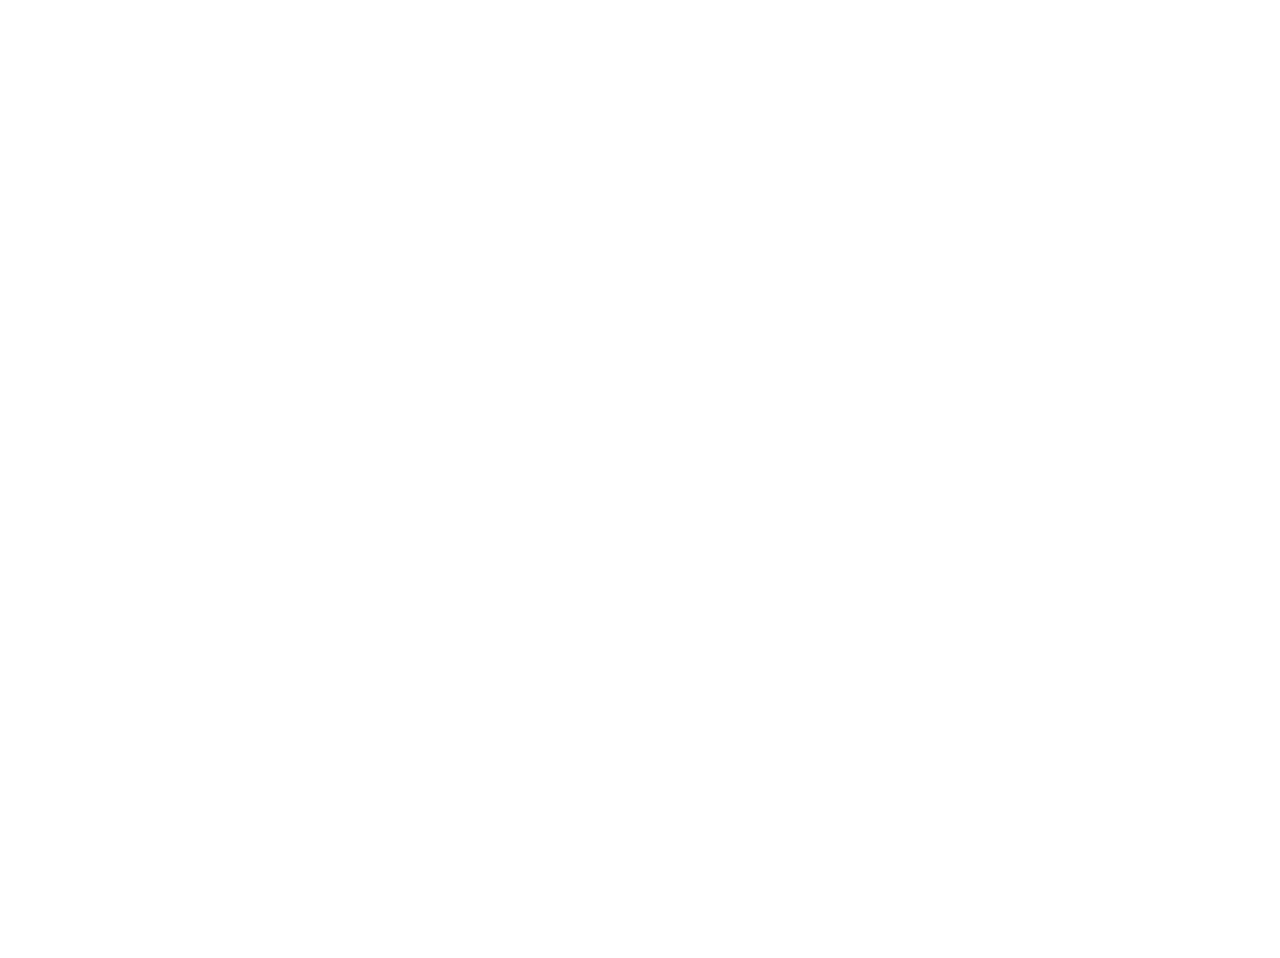
<file: _zzz-prototype/index.html>
<!DOCTYPE html>
<html >
<head>
    <meta charset="UTF-8"> 
    <title>Screeniscope</title>
    <link rel="stylesheet" href="css/style.css">
    <meta name="ROBOTS" content="Screeniscope">
    <meta name="description" content="Screeniscope for Print to Screen, a workshop at the Yale School of Art facilated by Ryan Waller, Spring 2021.">
    <meta name="viewport" content="width=device-width, initial-scale=1">
</head>

<script type="text/javascript" src="js/scroll-detector.js"></script>
  
<body>



<div class="container">

	<div class="example1">
	<p>The landscape has its formation and as after a play has to have formation and be in relation one thing to the other thing and as the story is not the things as any one is always telling something then the landscape not moving but always being relation, the trees to the hills the hills to the fields the trees to each other any piece of it to any sky and then any detail to any other detail, the story is only of importance if you like to tell or like to hear a story but the relation is there anyways. </p>
	</div>

	<div class="example2">
	<p>then the landscape not moving but always being relation, the trees to the hills the hills to the fields the trees to each other any piece of it to any sky and then any detail to any other detail, the story is only of importance if you like to tell or like to hear a story but the relation is there anyways. </p>
	</div>

</div>
    
</body>
</html>
</file>
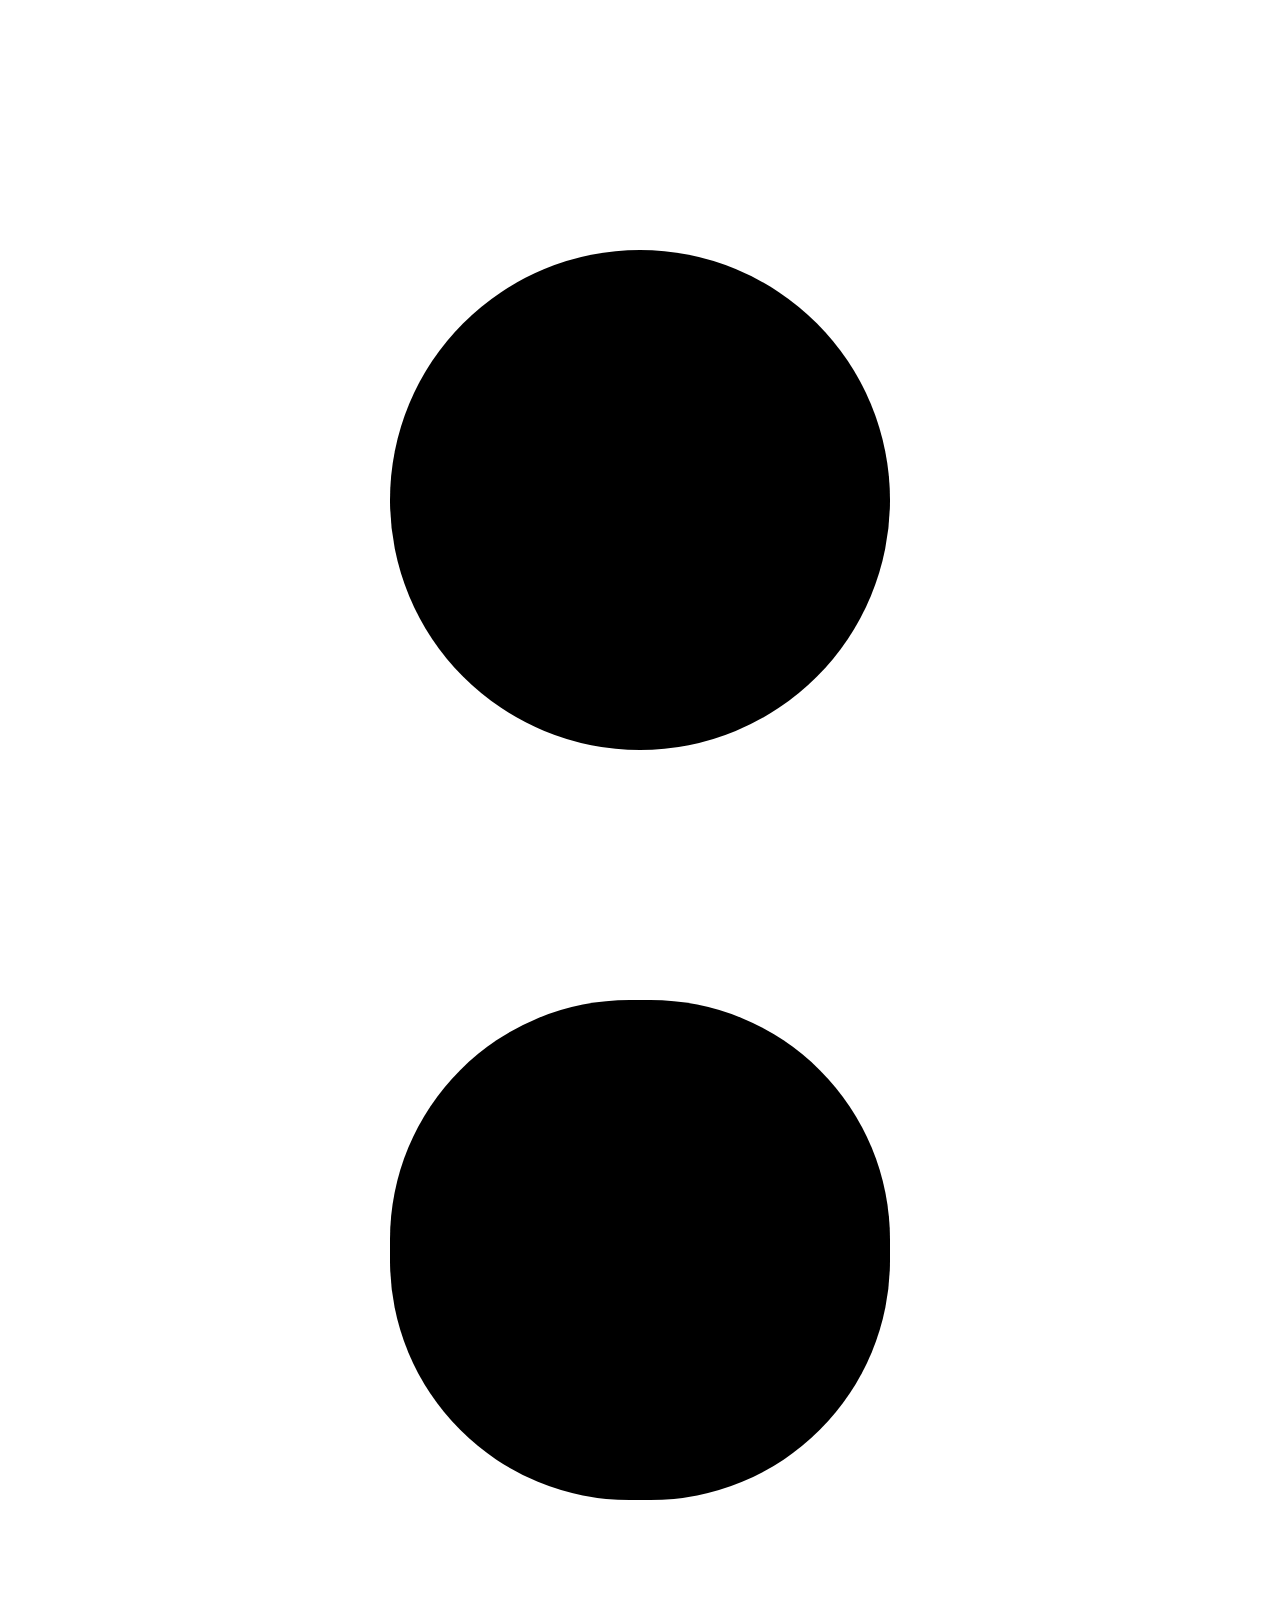
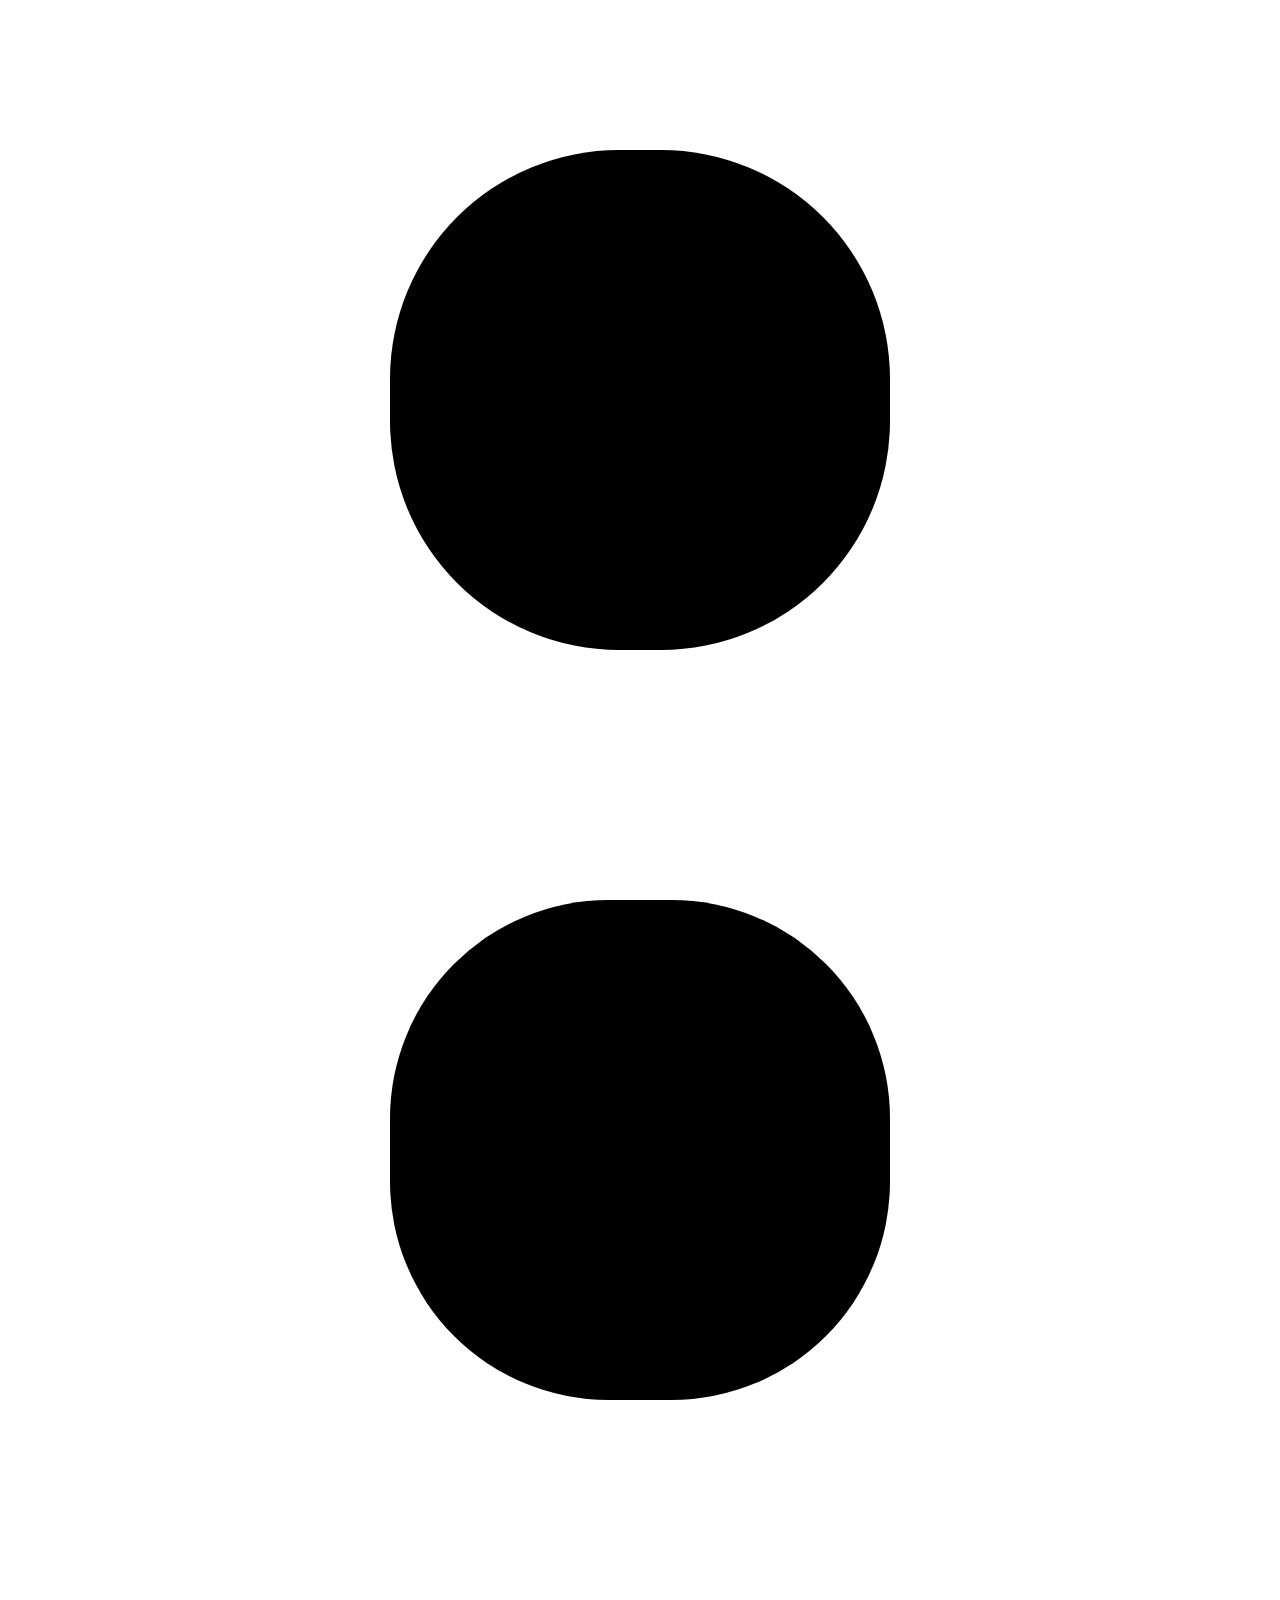
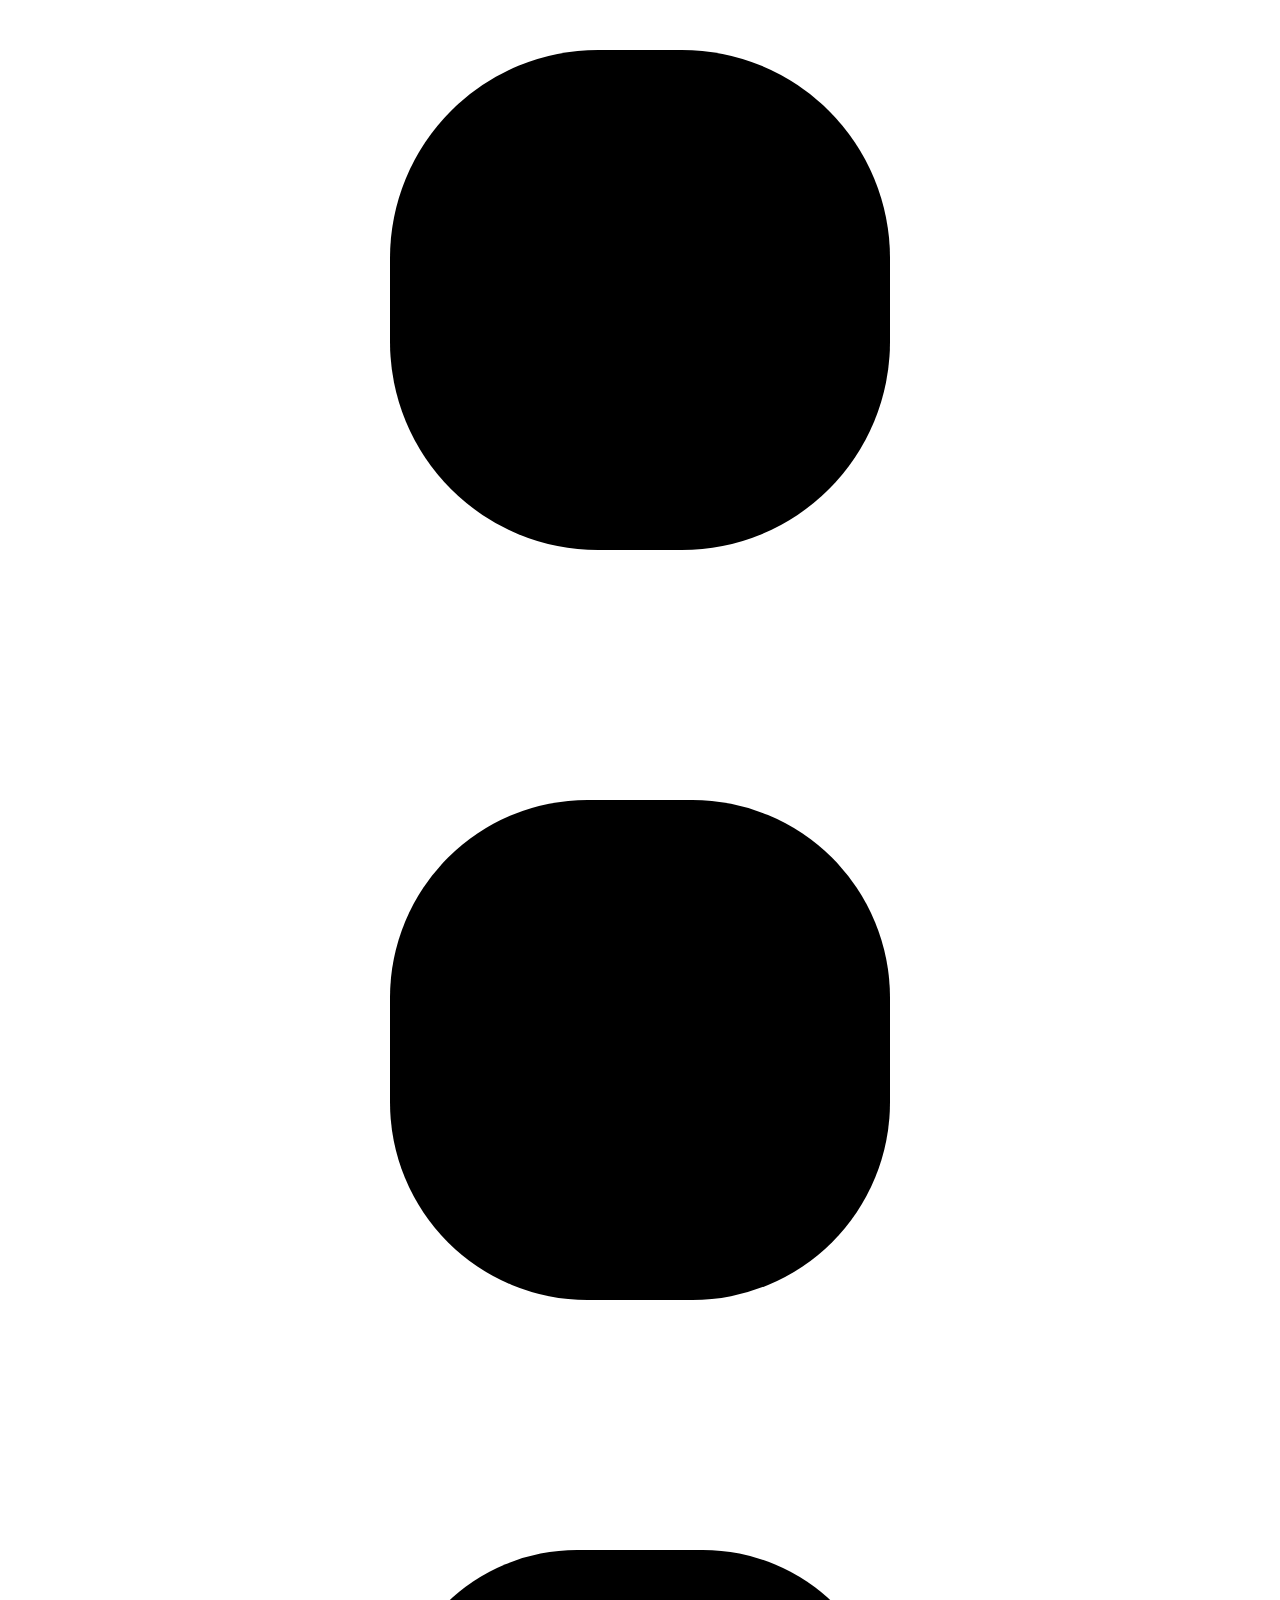
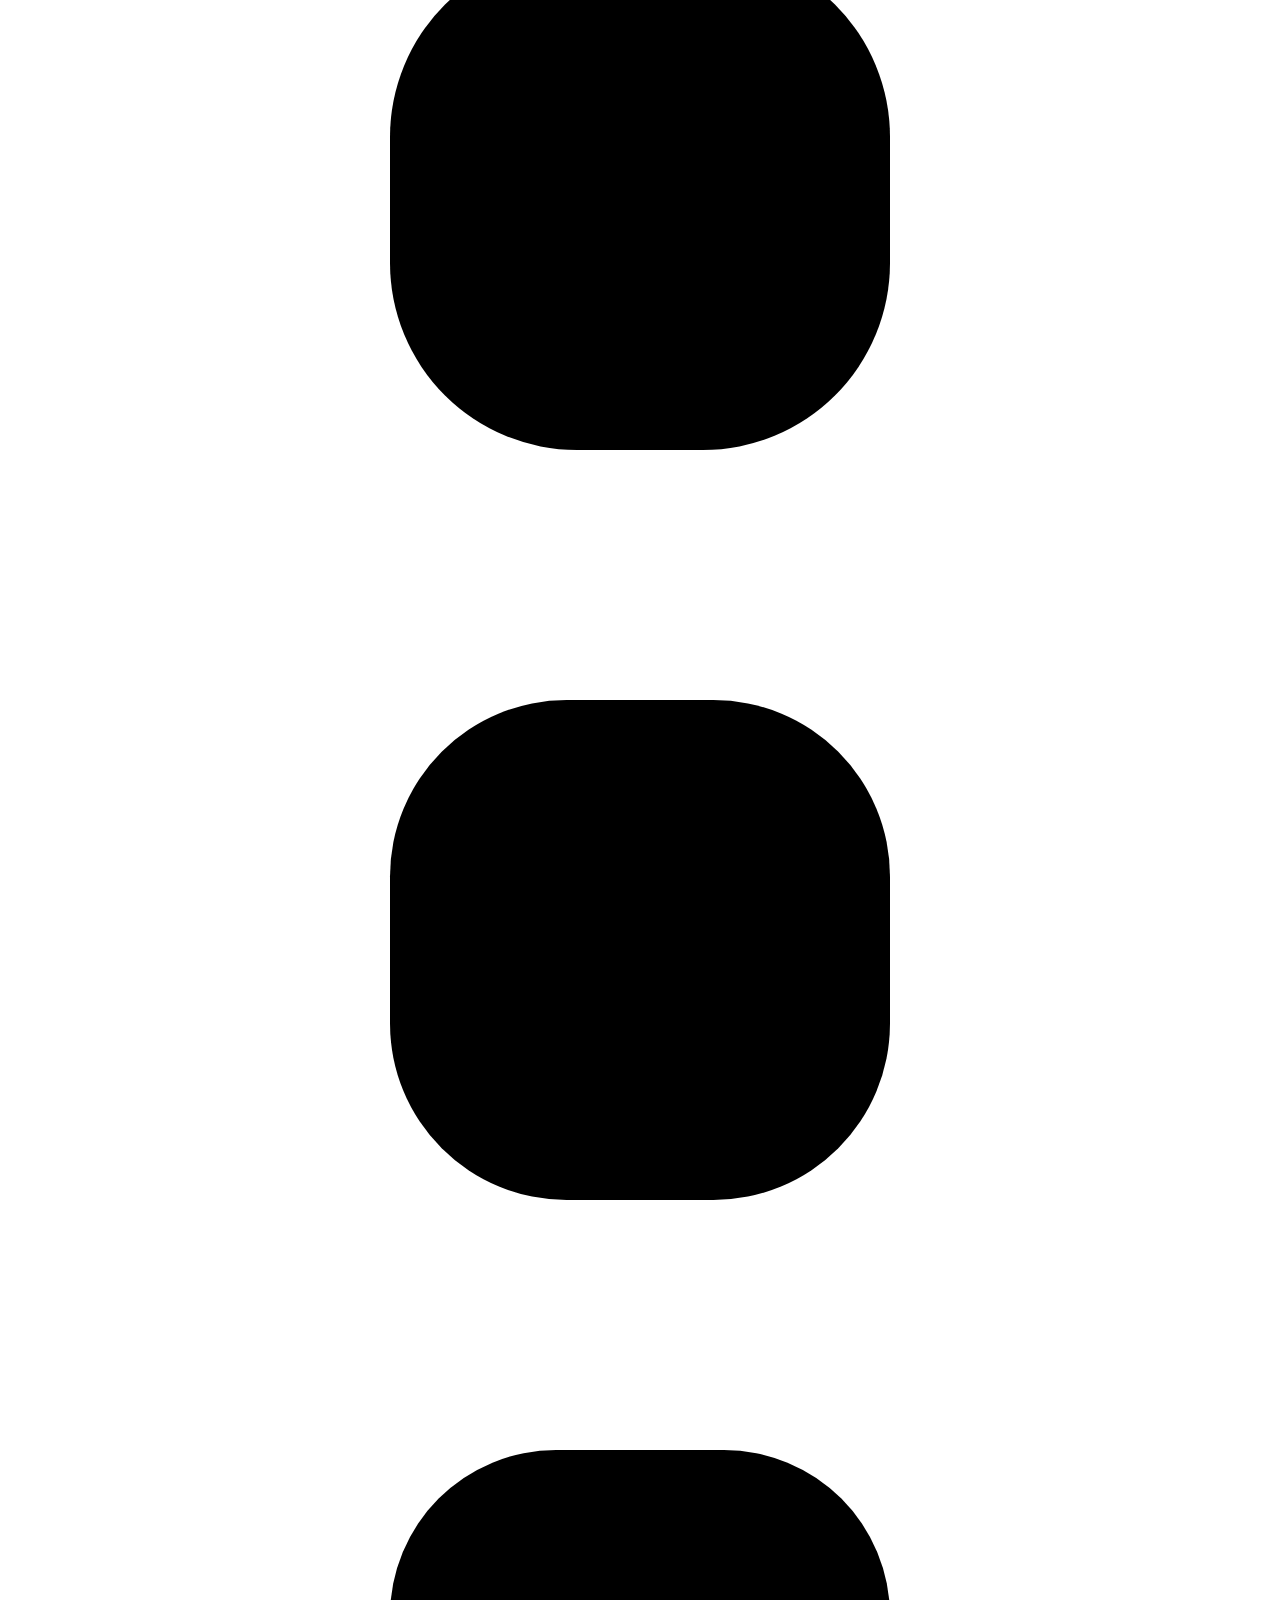
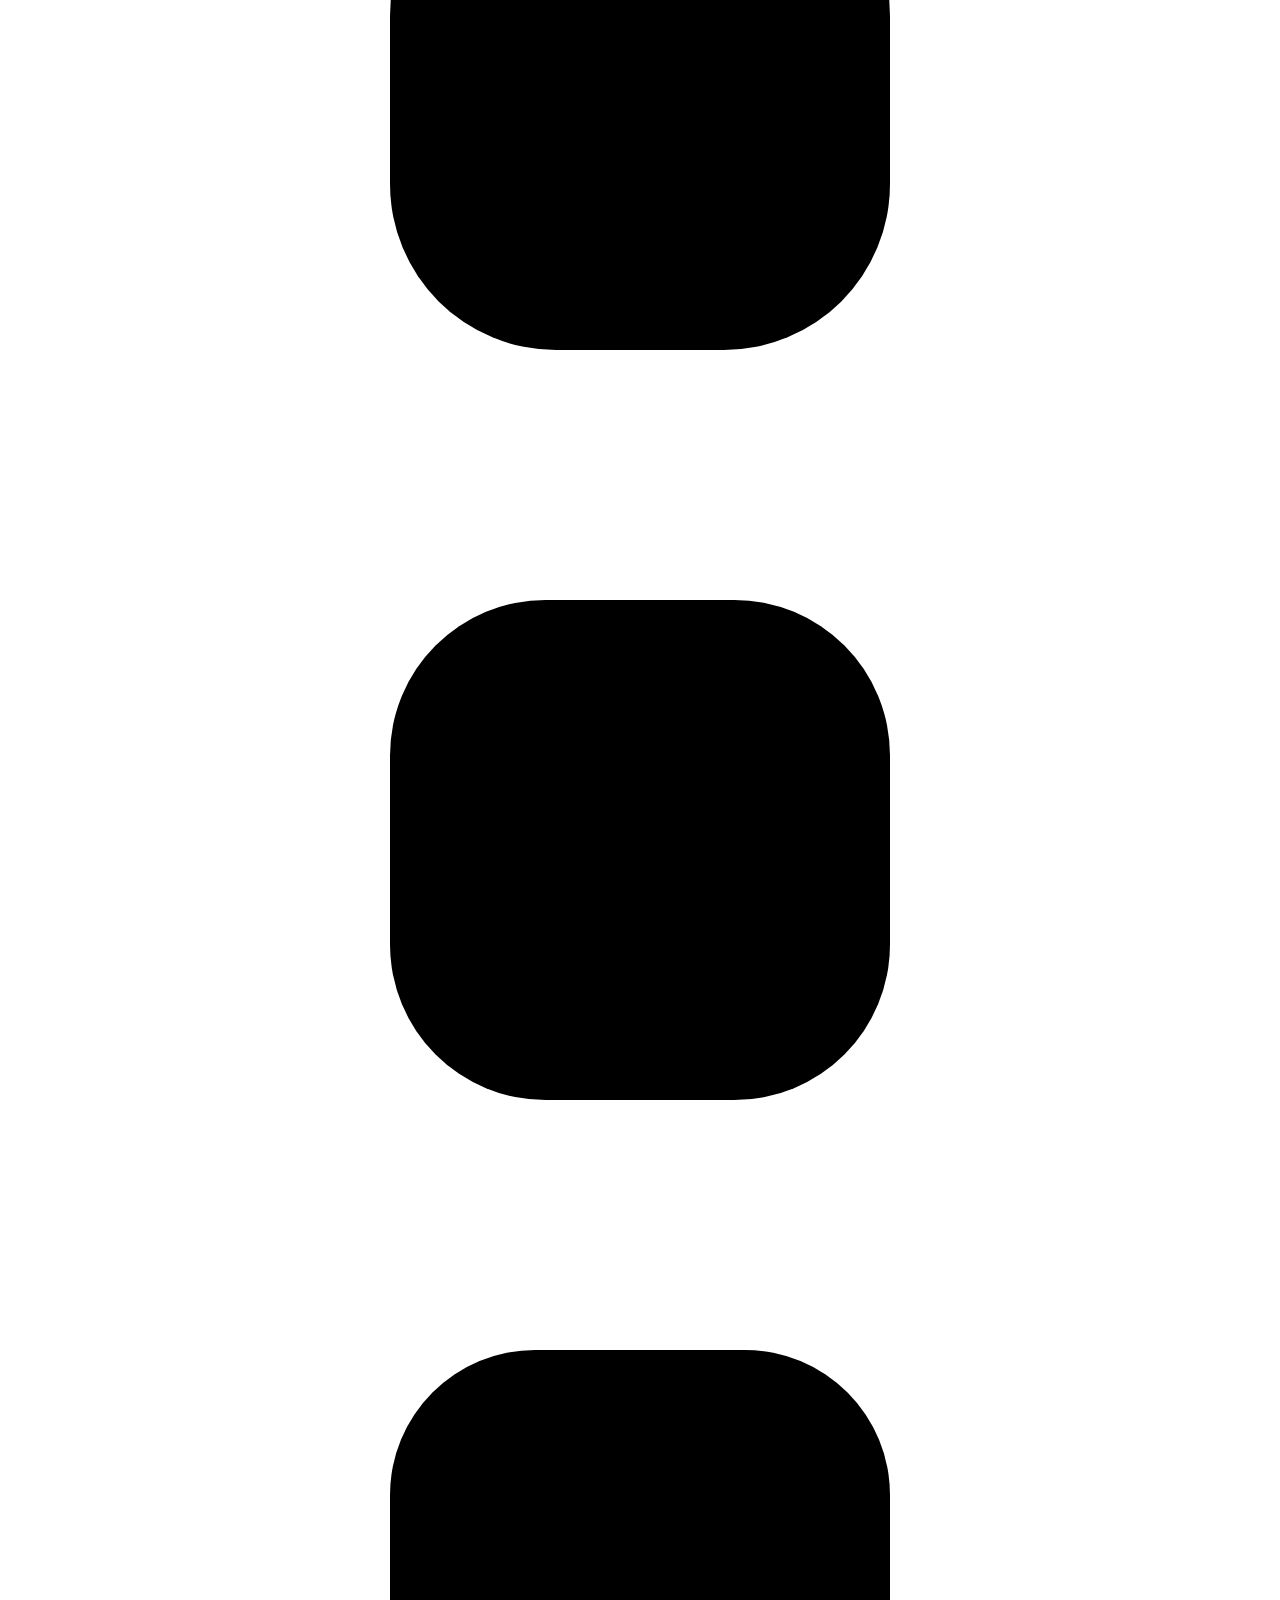
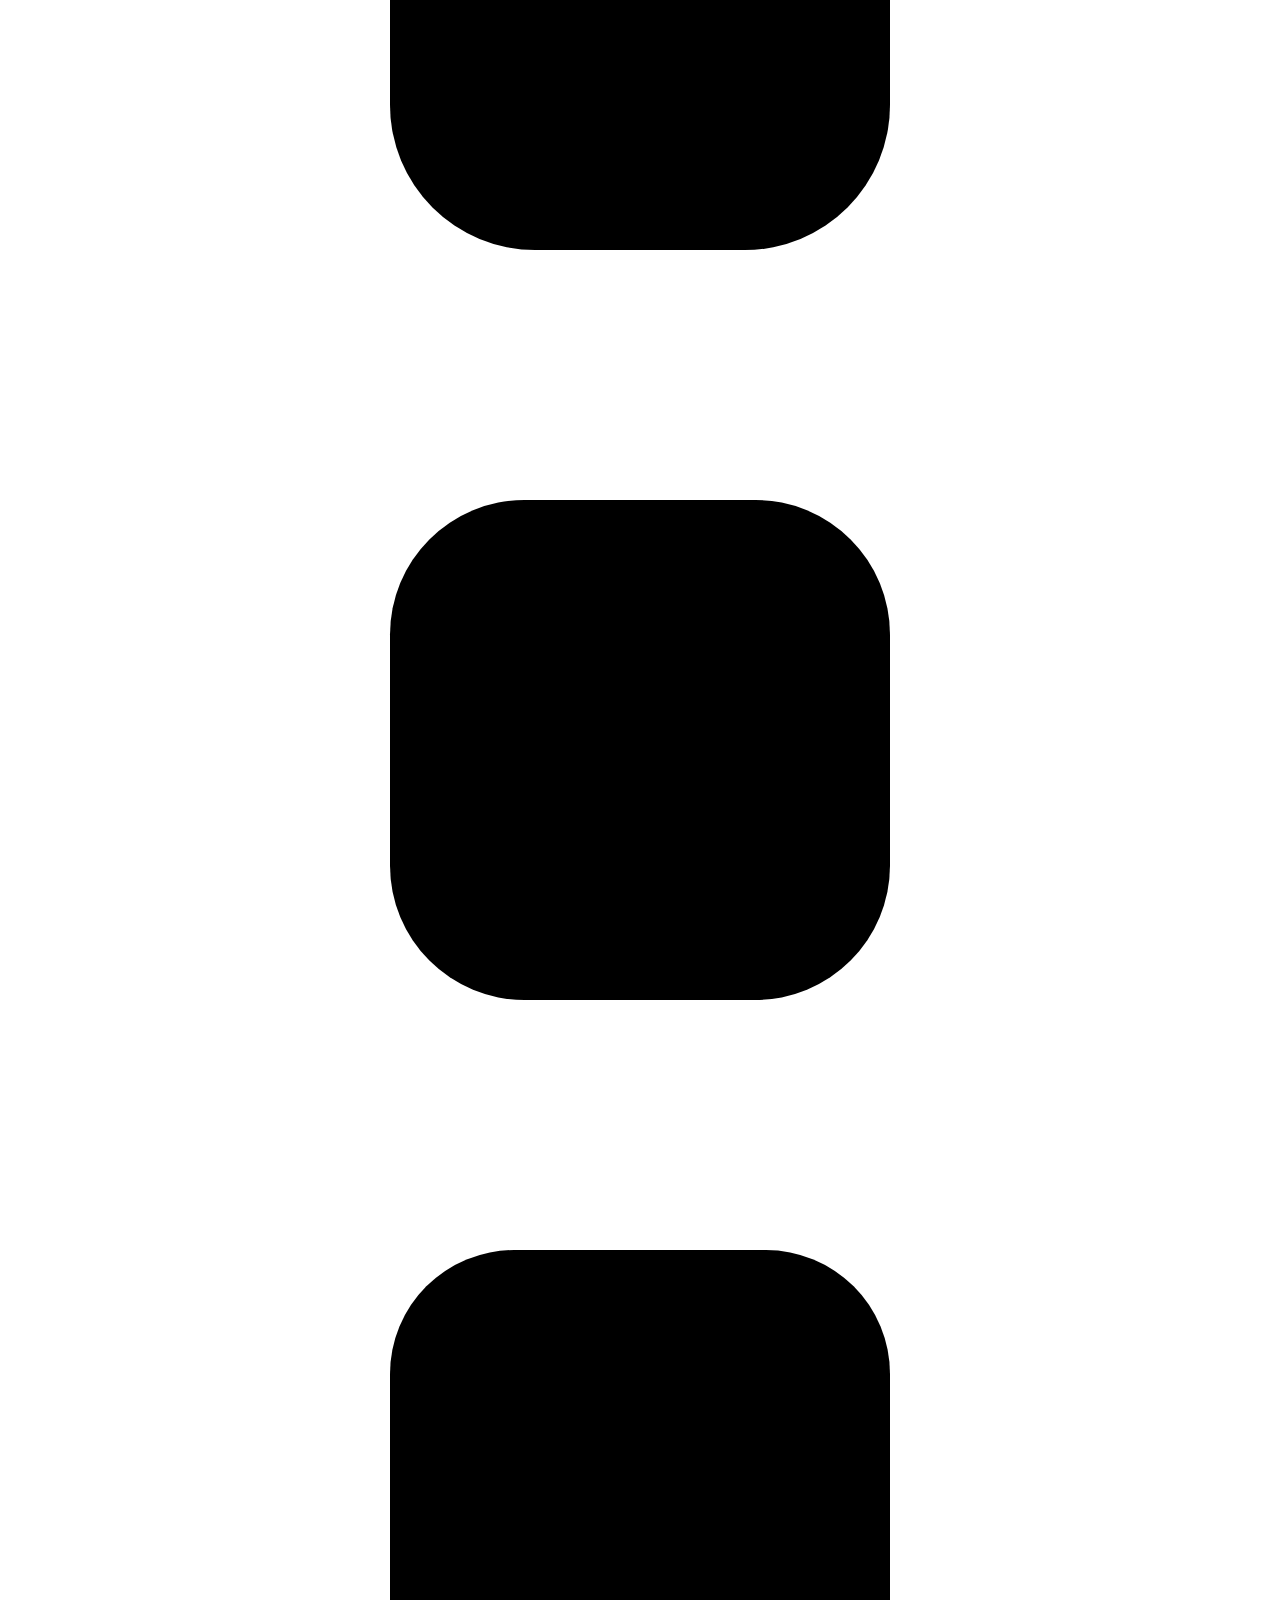
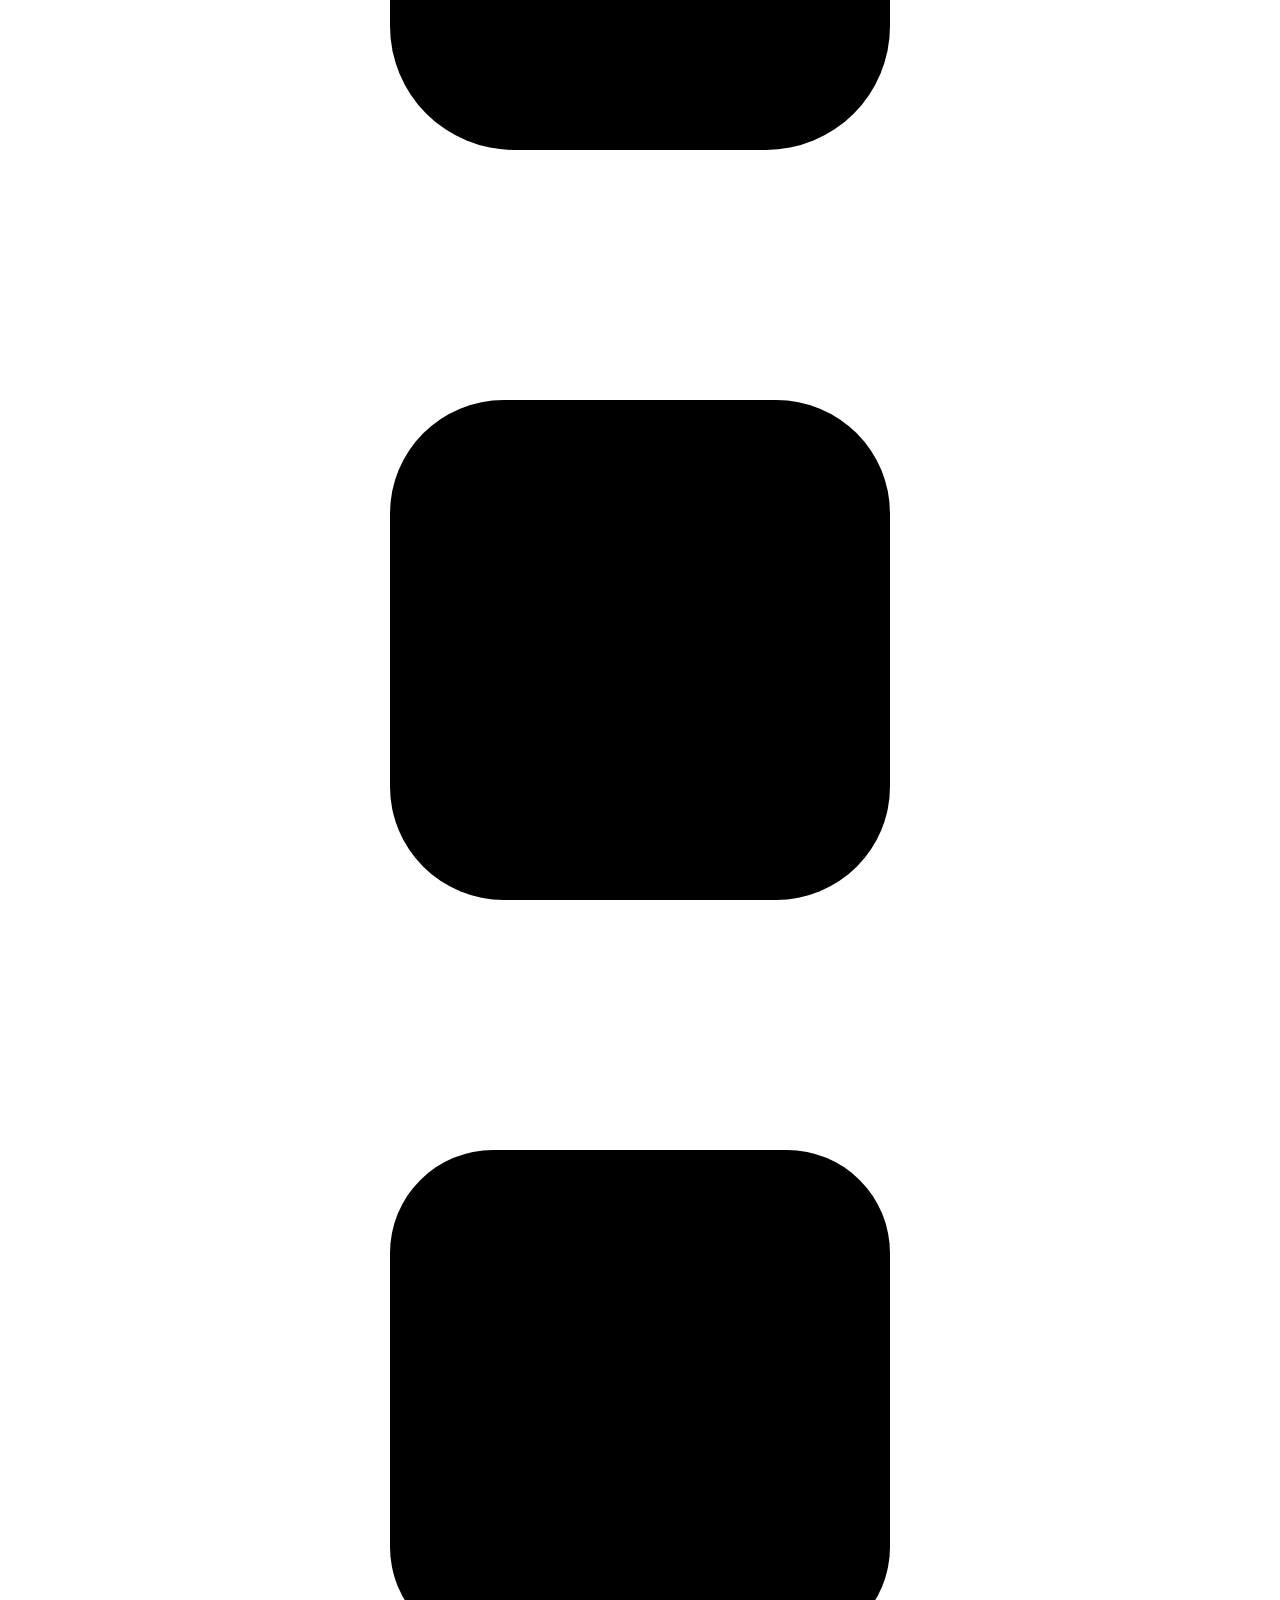
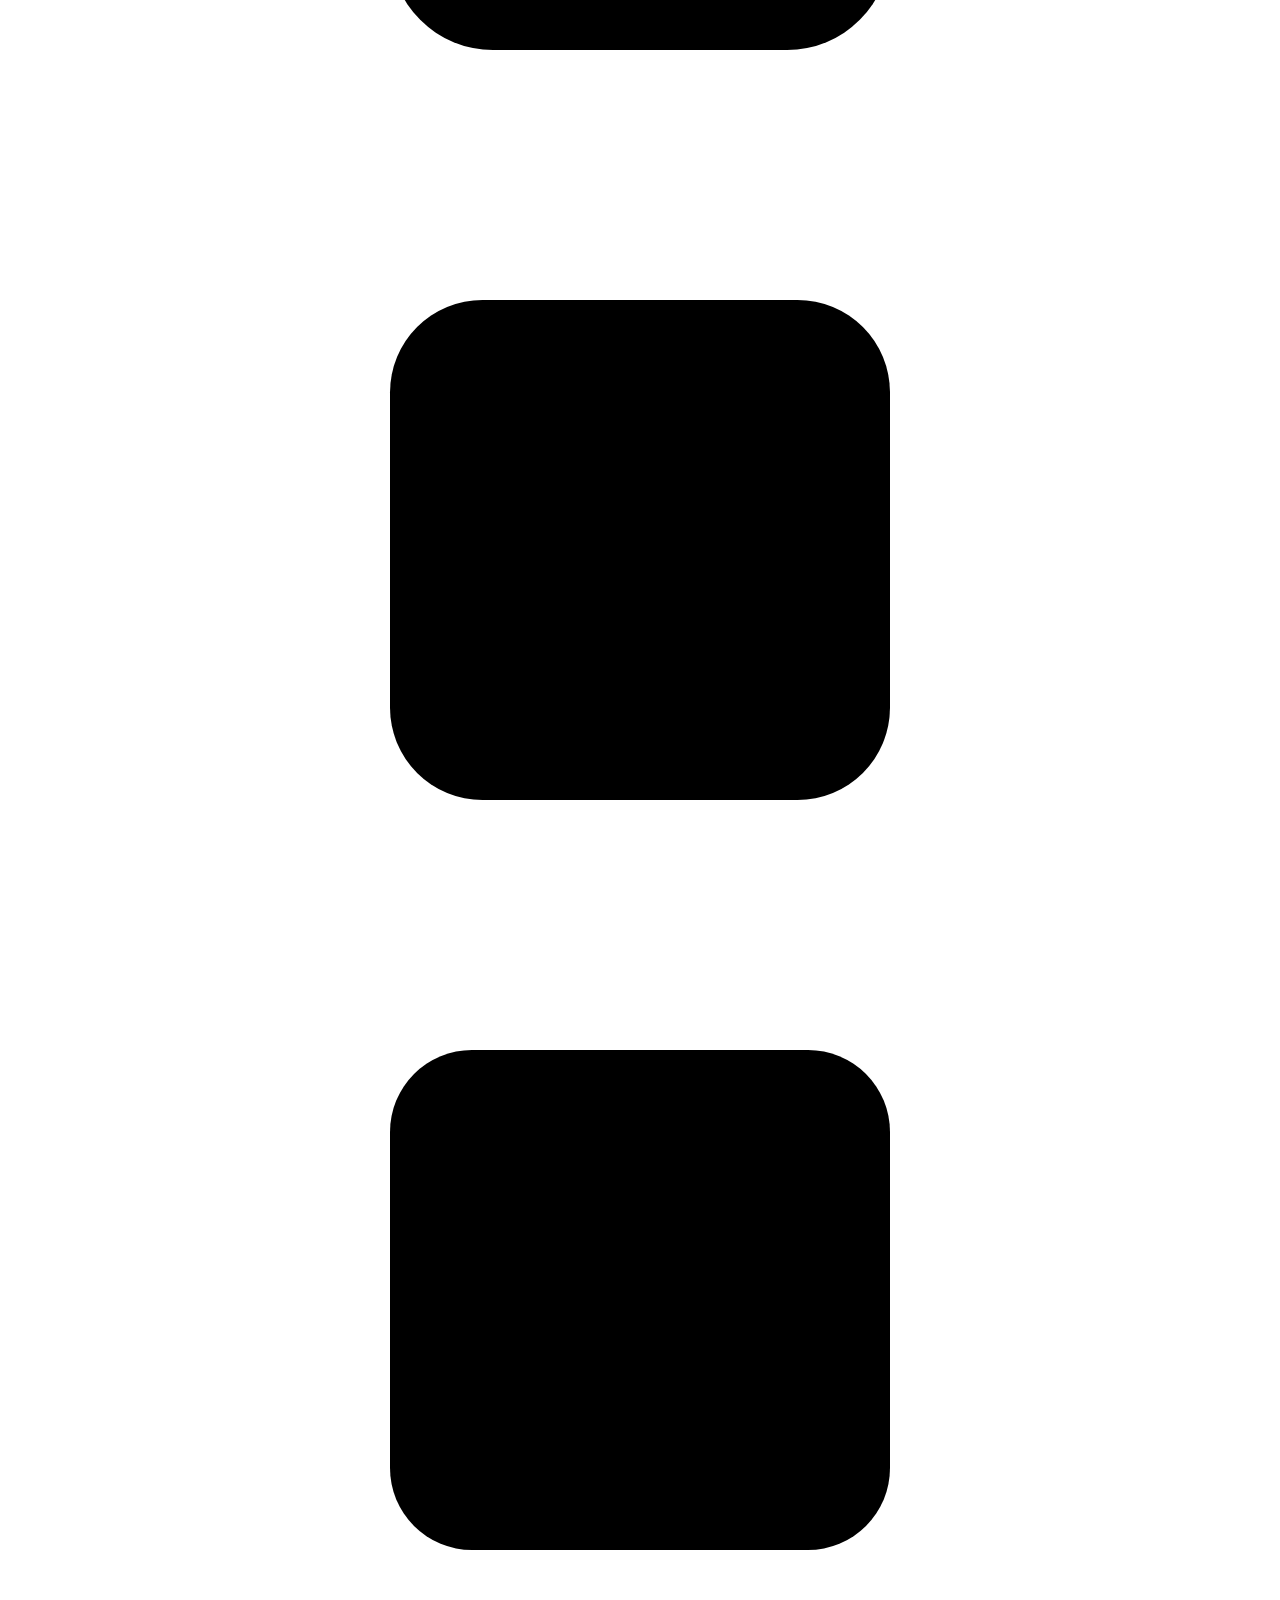
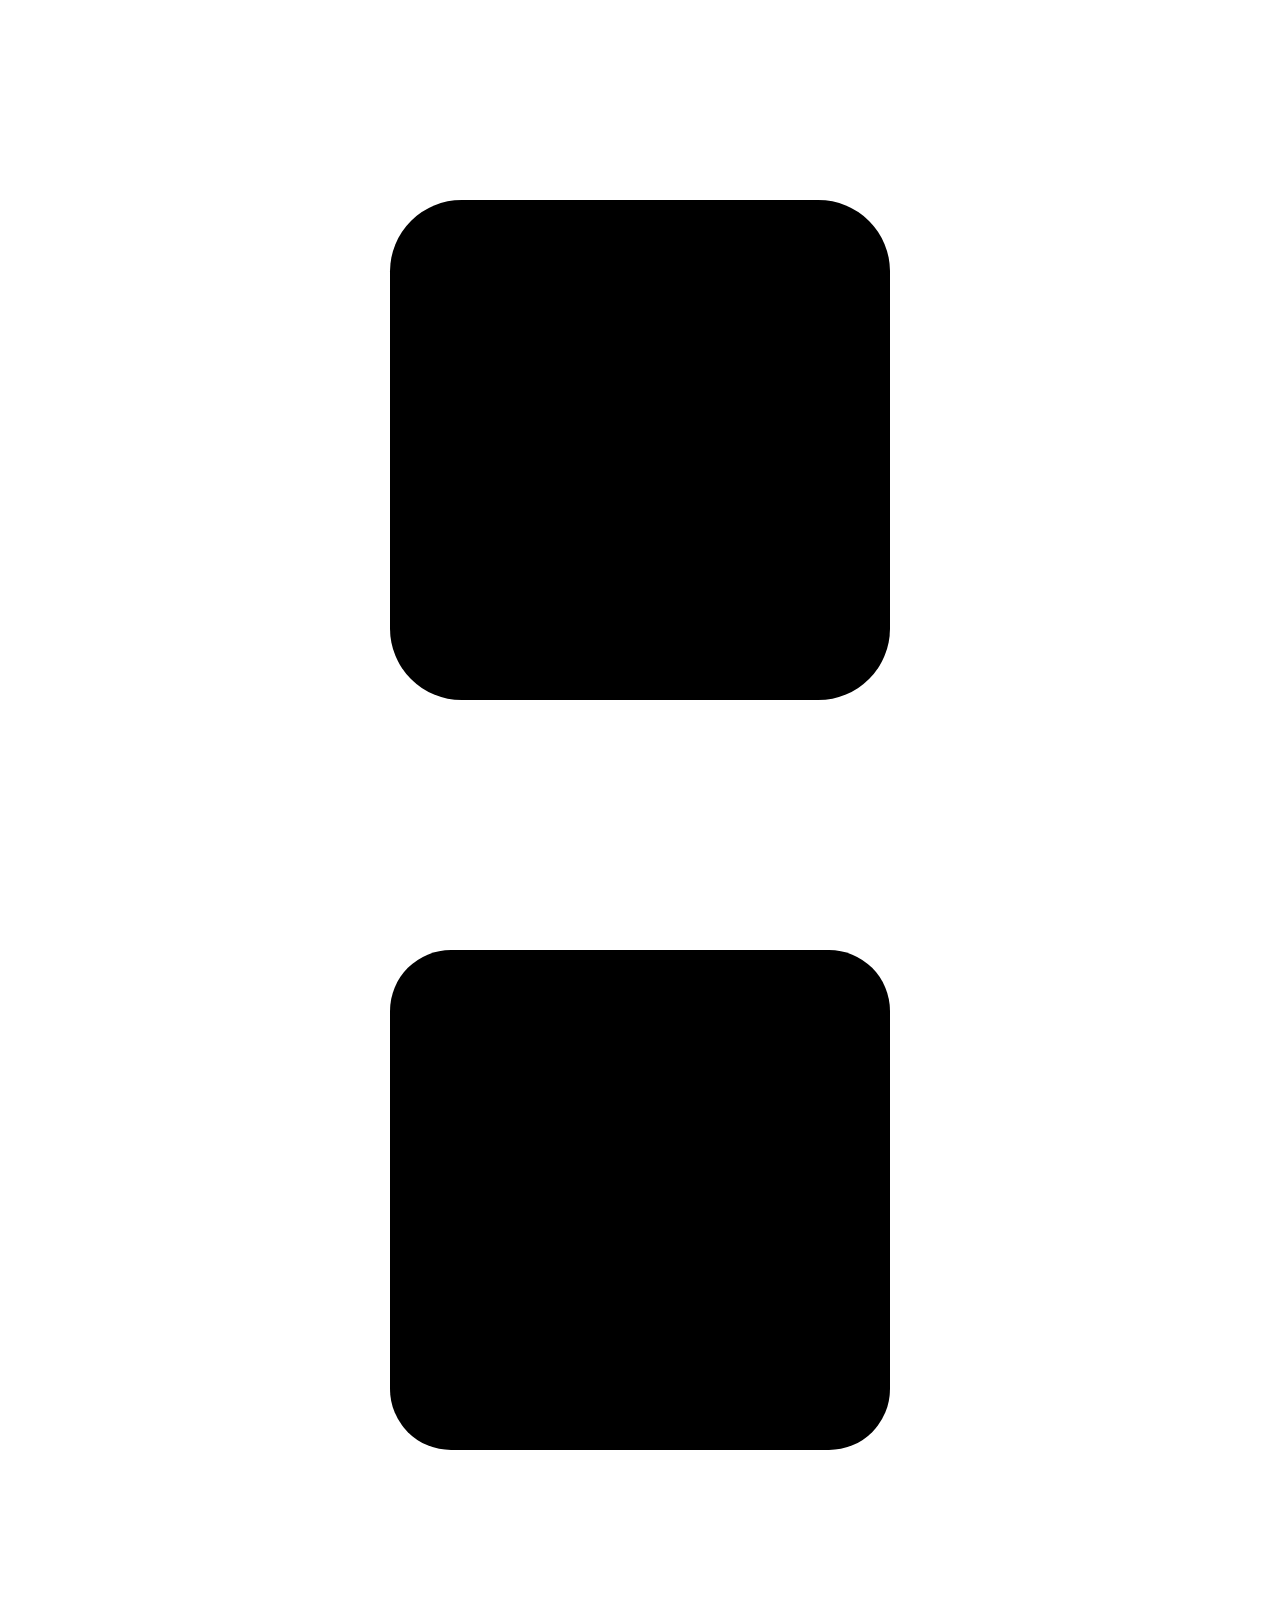
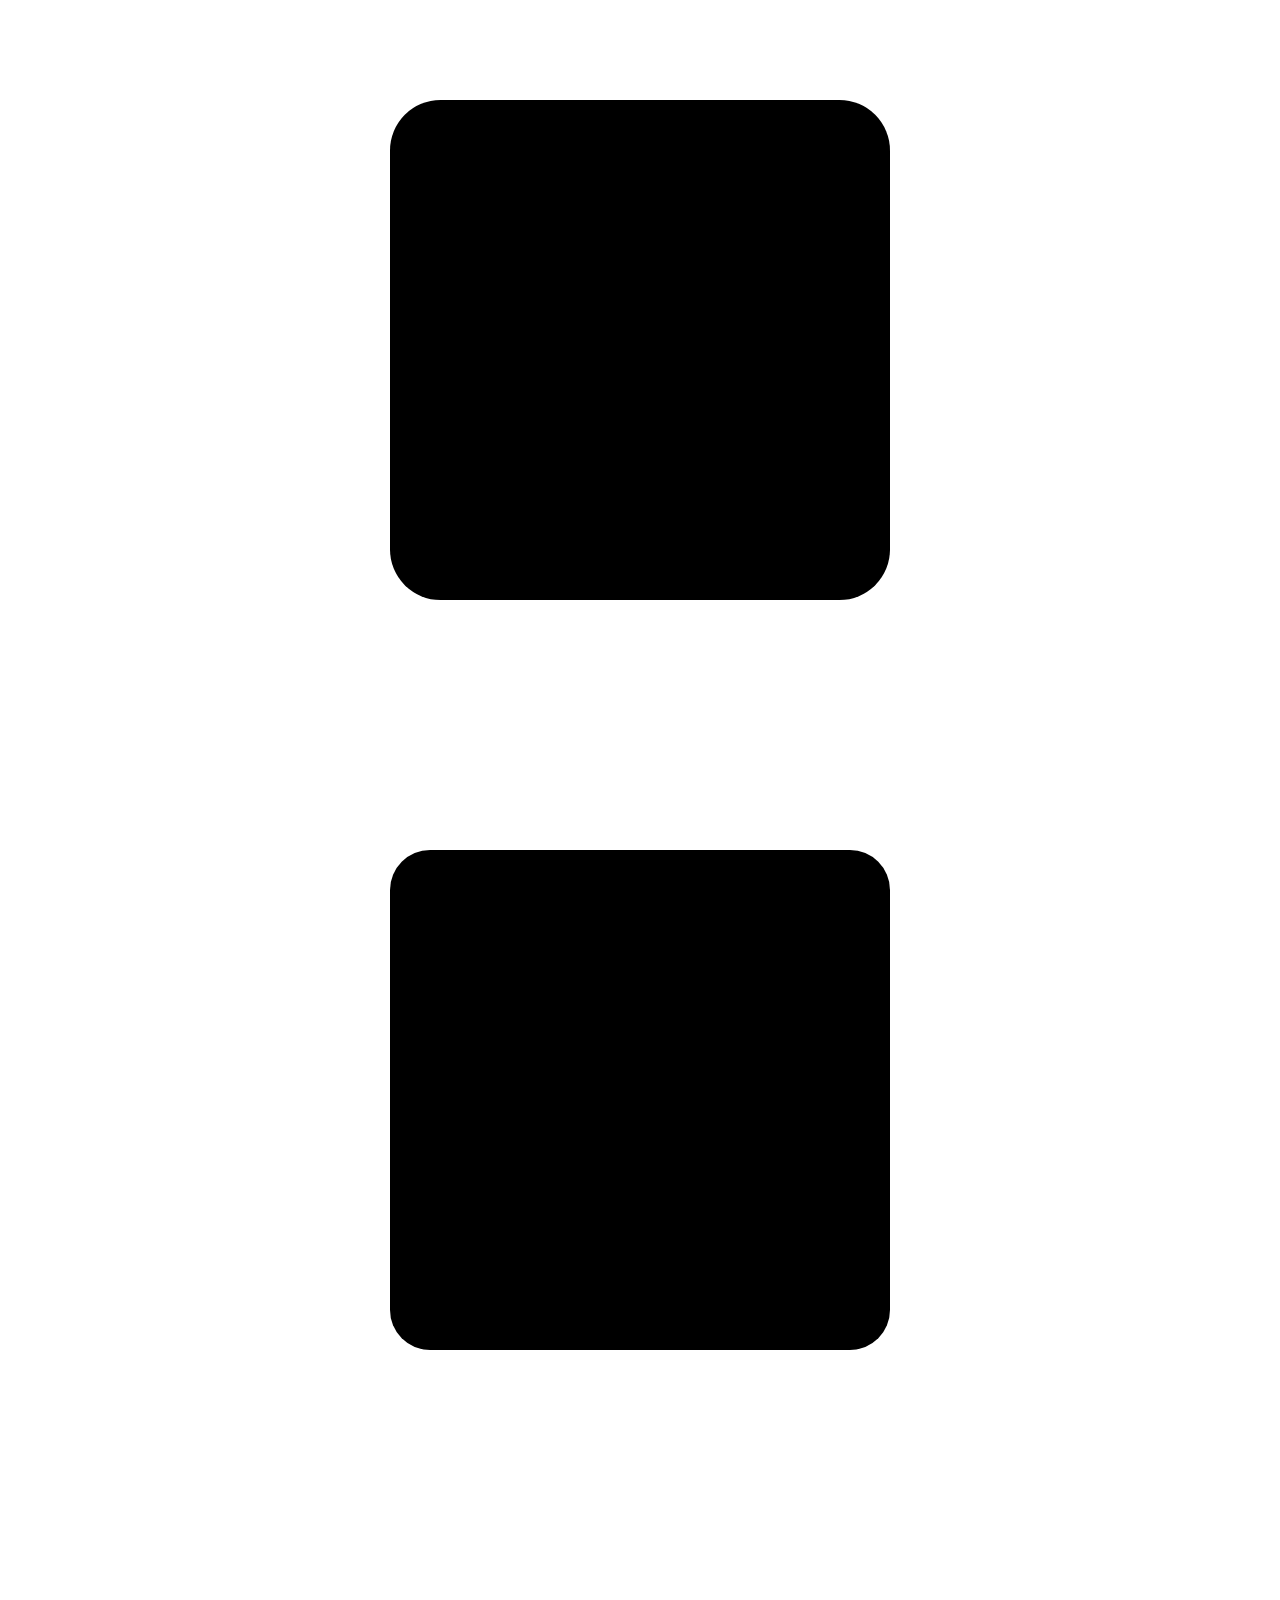
<file: index-dots.html>
<!DOCTYPE html>
<html >
<head>
    <meta charset="UTF-8"> 
    <title>Screeniscope</title>
    <link rel="stylesheet" href="css/style-dots.css">
    <meta name="ROBOTS" content="Screeniscope">
    <meta name="description" content="Screeniscope for Print to Screen, a workshop at the Yale School of Art facilated by Ryan Waller, Spring 2021.">
    <meta name="viewport" content="width=device-width, initial-scale=1">
    <link rel="shortcut icon" href="favicon.ico" type="image/x-icon">
    <link rel="icon" href="favicon.ico" type="image/x-icon">
</head>

<script type="text/javascript" src="js/scroll-detector.js"></script>
  
<body>



<div class="container">

    <div class="circle-1"></div>
    <div class="circle-2"></div>
    <div class="circle-3"></div>
    <div class="circle-4"></div>
    <div class="circle-5"></div>
    <div class="circle-6"></div>
    <div class="circle-7"></div>
    <div class="circle-8"></div>
    <div class="circle-9"></div>
    <div class="circle-10"></div>
    <div class="circle-11"></div>
    <div class="circle-12"></div>
    <div class="circle-13"></div>
    <div class="circle-14"></div>
    <div class="circle-15"></div>
    <div class="circle-16"></div>
    <div class="circle-17"></div>
    <div class="circle-18"></div>
    <div class="circle-19"></div>
    <div class="circle-20"></div>
    <div class="circle-21"></div>
    <div class="circle-22"></div>
    <div class="circle-23"></div>
    <div class="circle-24"></div>
    <div class="circle-25"></div>


    <button onclick='window.scrollTo({top: 0, behavior: "smooth"});'>Scroll to Top</button>


</div>
    
</body>
</html>
</file>
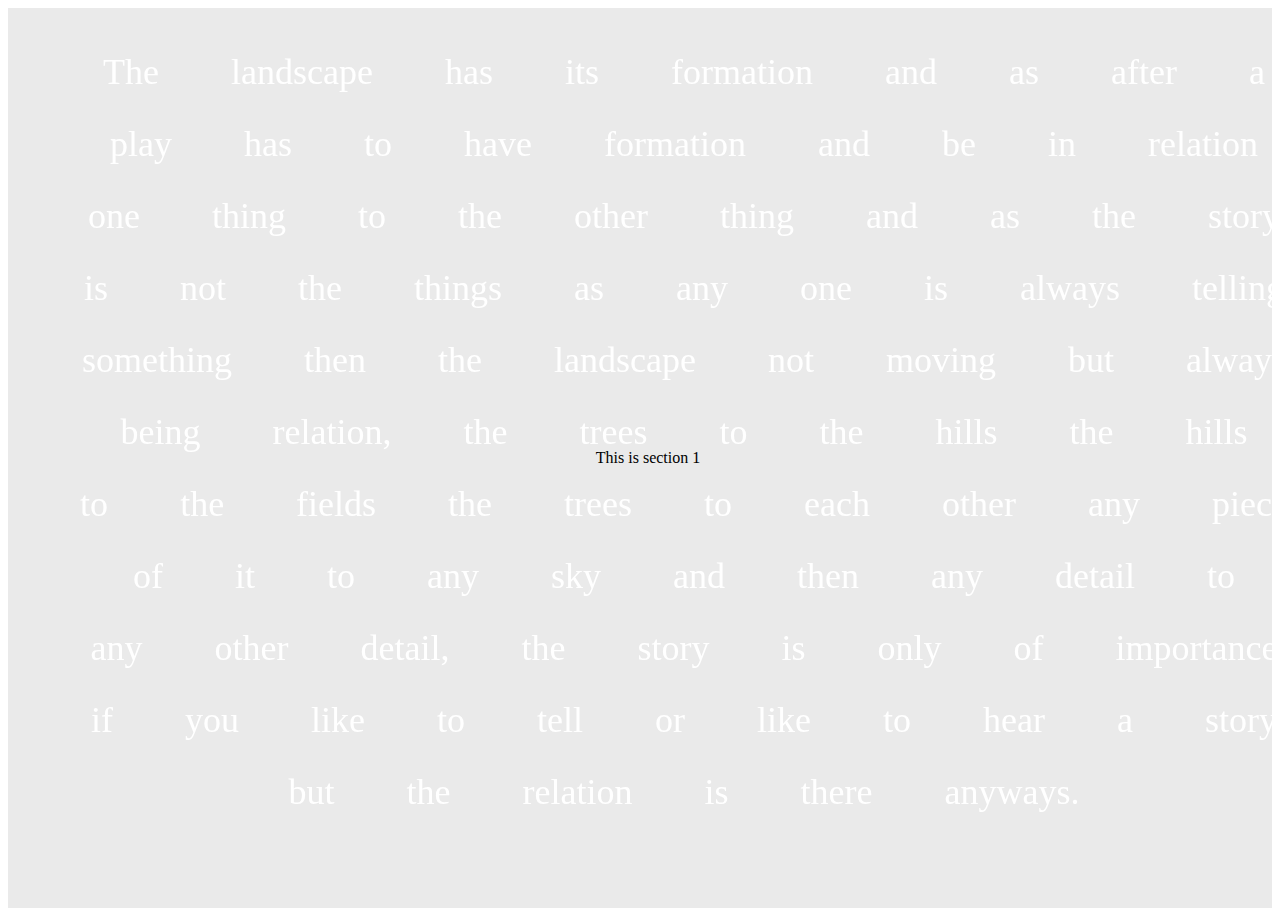
<file: index-wordscroll-v2.html>
<!DOCTYPE html>
<html >
<head>
    <meta charset="UTF-8"> 
    <title>Screeniscope</title>
    <link rel="stylesheet" href="css/style-wordscroll_v2.css">
    <meta name="ROBOTS" content="Screeniscope">
    <meta name="description" content="Screeniscope for Print to Screen, a workshop at the Yale School of Art facilated by Ryan Waller, Spring 2021.">
    <meta name="viewport" content="width=device-width, initial-scale=1">
</head>

<script type="text/javascript" src="js/scroll-detector.js"></script>
  
<body>



<nav>
  <a href="#1">The </a>
  <a href="#2">landscape </a>
  <a href="#3">has </a>
  <a href="#4">its </a>
  <a href="#5">formation </a>
  <a href="#6">and </a>
  <a href="#7">as </a>
  <a href="#8">after </a>
  <a href="#9">a </a>
  <a href="#10">play </a>
  <a href="#11">has </a>
  <a href="#12">to </a>
  <a href="#13">have </a>
  <a href="#14">formation </a>
  <a href="#15">and </a>
  <a href="#16">be </a>
  <a href="#17">in </a>
  <a href="#18">relation </a>
  <a href="#19">one </a>
  <a href="#20">thing </a>
  <a href="#21">to </a>
  <a href="#22">the </a>
  <a href="#23">other </a>
  <a href="#24">thing </a>
  <a href="#25">and </a>
  <a href="#26">as </a>
  <a href="#27">the </a>
  <a href="#28">story </a>
  <a href="#29">is </a>
  <a href="#30">not </a>
  <a href="#31">the </a>
  <a href="#32">things </a>
  <a href="#33">as </a>
  <a href="#34">any </a>
  <a href="#35">one </a>
  <a href="#36">is </a>
  <a href="#37">always </a>
  <a href="#38">telling </a>
  <a href="#39">something </a>
  <a href="#40">then </a>
  <a href="#41">the </a>
  <a href="#42">landscape </a>
  <a href="#43">not </a>
  <a href="#44">moving </a>
  <a href="#45">but </a>
  <a href="#46">always </a>
  <a href="#47">being </a>
  <a href="#48">relation, </a>
  <a href="#49">the </a>
  <a href="#50">trees </a>
  <a href="#51">to </a>
  <a href="#52">the </a>
  <a href="#53">hills </a>
  <a href="#54">the </a>
  <a href="#55">hills </a>
  <a href="#56">to </a>
  <a href="#57">the </a>
  <a href="#58">fields </a>
  <a href="#59">the </a>
  <a href="#60">trees </a>
  <a href="#61">to </a>
  <a href="#62">each </a>
  <a href="#63">other </a>
  <a href="#64">any </a>
  <a href="#65">piece </a>
  <a href="#66">of </a>
  <a href="#67">it </a>
  <a href="#68">to </a>
  <a href="#69">any </a>
  <a href="#70">sky </a>
  <a href="#71">and </a>
  <a href="#72">then </a>
  <a href="#73">any </a>
  <a href="#74">detail </a>
  <a href="#75">to </a>
  <a href="#76">any </a>
  <a href="#77">other </a>
  <a href="#78">detail, </a>
  <a href="#79">the </a>
  <a href="#80">story </a>
  <a href="#81">is </a>
  <a href="#82">only </a>
  <a href="#83">of </a>
  <a href="#84">importance </a>
  <a href="#85">if </a>
  <a href="#86">you </a>
  <a href="#87">like </a>
  <a href="#88">to </a>
  <a href="#89">tell </a>
  <a href="#90">or </a>
  <a href="#91">like </a>
  <a href="#92">to </a>
  <a href="#93">hear </a>
  <a href="#94">a </a>
  <a href="#95">story </a>
  <a href="#96">but </a>
  <a href="#97">the </a>
  <a href="#98">relation </a> 
  <a href="#99">is </a>
  <a href="#100">there </a>
  <a href="#101">anyways.</a>

</nav>

<div class="scrolling-box">
	<section id="section1">This is section 1</section>
	<section id="2">This is section 2</section>
	<section id="3">This is section 3</section>
	<section id="4">This is section 4</section>
	<section id="5">This is section 5</section>
	<section id="6">This is section 6</section>
	<section id="7">This is section 7</section>
	<section id="8">This is section 8</section>
	<section id="9">This is section 9</section>
	<section id="10">This is section 10</section>
	<section id="11">This is section 11</section>
	<section id="12">This is section 12</section> 
	<section id="13">This is section 13</section> 
	<section id="14">This is section 14</section> 
	<section id="15">This is section 15</section> 
	<section id="16">This is section 16</section> 
	<section id="17">This is section 17</section> 
	<section id="18">This is section 18</section>  
	<section id="19">This is section 19</section> 
	<section id="20">This is section 20</section> 
	<section id="21">This is section 21</section>
	<section id="22">This is section 22</section>
	<section id="23">This is section 23</section>
	<section id="24">This is section 24</section>
	<section id="25">This is section 25</section>
	<section id="26">This is section 26</section>
	<section id="27">This is section 27</section>
	<section id="28">This is section 28</section>
	<section id="29">This is section 29</section>
	<section id="30">This is section 30</section>
	<section id="31">This is section 31</section>
	<section id="32">This is section 32</section>
	<section id="33">This is section 33</section>
	<section id="34">This is section 34</section>
	<section id="35">This is section 35</section>
	<section id="36">This is section 36</section>
	<section id="37">This is section 37</section>
	<section id="38">This is section 38</section>
	<section id="39">This is section 39</section>
	<section id="40">This is section 40</section>
	<section id="41">This is section 41</section>
	<section id="42">This is section 42</section>
	<section id="43">This is section 43</section>
	<section id="44">This is section 44</section>
	<section id="45">This is section 45</section>
	<section id="46">This is section 46</section>
	<section id="47">This is section 47</section>
	<section id="48">This is section 48</section>
	<section id="49">This is section 49</section>
	<section id="50">This is section 50</section>
	<section id="51">This is section 51</section>
	<section id="52">This is section 52</section>
	<section id="53">This is section 53</section>
	<section id="54">This is section 54</section>
	<section id="55">This is section 55</section>
	<section id="56">This is section 56</section>
	<section id="57">This is section 57</section>
	<section id="58">This is section 58</section>
	<section id="59">This is section 59</section>
	<section id="60">This is section 60</section>
	<section id="61">This is section 61</section>
	<section id="62">This is section 62</section>
	<section id="63">This is section 63</section>
	<section id="64">This is section 64</section>
	<section id="65">This is section 65</section>
	<section id="66">This is section 66</section>
	<section id="67">This is section 67</section>
	<section id="68">This is section 68</section>
	<section id="69">This is section 69</section>
	<section id="70">This is section 70</section>
	<section id="71">This is section 71</section>
	<section id="72">This is section 72</section>
	<section id="73">This is section 73</section>
	<section id="74">This is section 74</section>
	<section id="75">This is section 75</section>
	<section id="76">This is section 76</section>
	<section id="77">This is section 77</section>
	<section id="78">This is section 78</section>
	<section id="79">This is section 79</section>
	<section id="80">This is section 80</section>
	<section id="81">This is section 81</section>
	<section id="82">This is section 82</section>
	<section id="83">This is section 83</section>
	<section id="84">This is section 84</section>
	<section id="85">This is section 85</section>
	<section id="86">This is section 86</section>
	<section id="87">This is section 87</section>
	<section id="88">This is section 88</section>
	<section id="89">This is section 89</section>
	<section id="90">This is section 90</section>
	<section id="91">This is section 91</section>
	<section id="92">This is section 92</section>
	<section id="93">This is section 93</section>
	<section id="94">This is section 94</section>
	<section id="95">This is section 95</section>
	<section id="96">This is section 96</section>
	<section id="97">This is section 97</section>
	<section id="98">This is section 98</section>
	<section id="99">This is section 99</section>
	<section id="100">This is section 100</section>
	<section id="101">This is section 101</section>
</div>


</body>
</html>
</a>
</file>
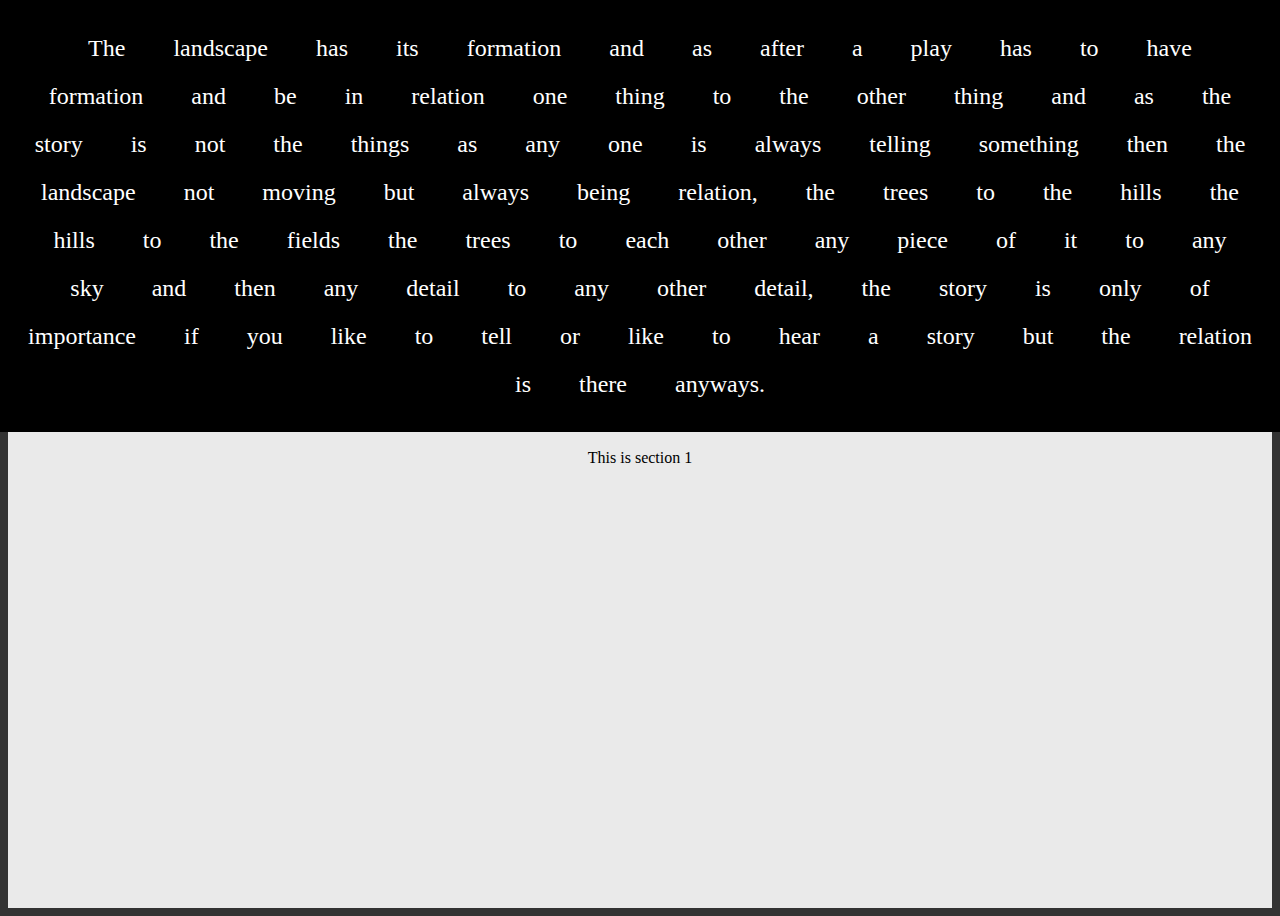
<file: index-wordscroll.html>
<!DOCTYPE html>
<html >
<head>
    <meta charset="UTF-8"> 
    <title>Screeniscope</title>
    <link rel="stylesheet" href="css/style-wordscroll.css">
    <meta name="ROBOTS" content="Screeniscope">
    <meta name="description" content="Screeniscope for Print to Screen, a workshop at the Yale School of Art facilated by Ryan Waller, Spring 2021.">
    <meta name="viewport" content="width=device-width, initial-scale=1">
</head>

<script type="text/javascript" src="js/scroll-detector.js"></script>
  
<body>



<nav>
  <a href="#1">The </a>
  <a href="#2">landscape </a>
  <a href="#3">has </a>
  <a href="#4">its </a>
  <a href="#5">formation </a>
  <a href="#6">and </a>
  <a href="#7">as </a>
  <a href="#8">after </a>
  <a href="#9">a </a>
  <a href="#10">play </a>
  <a href="#11">has </a>
  <a href="#12">to </a>
  <a href="#13">have </a>
  <a href="#14">formation </a>
  <a href="#15">and </a>
  <a href="#16">be </a>
  <a href="#17">in </a>
  <a href="#18">relation </a>
  <a href="#19">one </a>
  <a href="#20">thing </a>
  <a href="#21">to </a>
  <a href="#22">the </a>
  <a href="#23">other </a>
  <a href="#24">thing </a>
  <a href="#25">and </a>
  <a href="#26">as </a>
  <a href="#27">the </a>
  <a href="#28">story </a>
  <a href="#29">is </a>
  <a href="#30">not </a>
  <a href="#31">the </a>
  <a href="#32">things </a>
  <a href="#33">as </a>
  <a href="#34">any </a>
  <a href="#35">one </a>
  <a href="#36">is </a>
  <a href="#37">always </a>
  <a href="#38">telling </a>
  <a href="#39">something </a>
  <a href="#40">then </a>
  <a href="#41">the </a>
  <a href="#42">landscape </a>
  <a href="#43">not </a>
  <a href="#44">moving </a>
  <a href="#45">but </a>
  <a href="#46">always </a>
  <a href="#47">being </a>
  <a href="#48">relation, </a>
  <a href="#49">the </a>
  <a href="#50">trees </a>
  <a href="#51">to </a>
  <a href="#52">the </a>
  <a href="#53">hills </a>
  <a href="#54">the </a>
  <a href="#55">hills </a>
  <a href="#56">to </a>
  <a href="#57">the </a>
  <a href="#58">fields </a>
  <a href="#59">the </a>
  <a href="#60">trees </a>
  <a href="#61">to </a>
  <a href="#62">each </a>
  <a href="#63">other </a>
  <a href="#64">any </a>
  <a href="#65">piece </a>
  <a href="#66">of </a>
  <a href="#67">it </a>
  <a href="#68">to </a>
  <a href="#69">any </a>
  <a href="#70">sky </a>
  <a href="#71">and </a>
  <a href="#72">then </a>
  <a href="#73">any </a>
  <a href="#74">detail </a>
  <a href="#75">to </a>
  <a href="#76">any </a>
  <a href="#77">other </a>
  <a href="#78">detail, </a>
  <a href="#79">the </a>
  <a href="#80">story </a>
  <a href="#81">is </a>
  <a href="#82">only </a>
  <a href="#83">of </a>
  <a href="#84">importance </a>
  <a href="#85">if </a>
  <a href="#86">you </a>
  <a href="#87">like </a>
  <a href="#88">to </a>
  <a href="#89">tell </a>
  <a href="#90">or </a>
  <a href="#91">like </a>
  <a href="#92">to </a>
  <a href="#93">hear </a>
  <a href="#94">a </a>
  <a href="#95">story </a>
  <a href="#96">but </a>
  <a href="#97">the </a>
  <a href="#98">relation </a> 
  <a href="#99">is </a>
  <a href="#100">there </a>
  <a href="#101">anyways.</a>

</nav>

<div class="scrolling-box">
	<section id="1">This is section 1</section>
	<section id="2">This is section 2</section>
	<section id="3">This is section 3</section>
	<section id="4">This is section 4</section>
	<section id="5">This is section 5</section>
	<section id="6">This is section 6</section>
	<section id="7">This is section 7</section>
	<section id="8">This is section 8</section>
	<section id="9">This is section 9</section>
	<section id="10">This is section 10</section>
	<section id="11">This is section 11</section>
	<section id="12">This is section 12</section> 
	<section id="13">This is section 13</section> 
	<section id="14">This is section 14</section> 
	<section id="15">This is section 15</section> 
	<section id="16">This is section 16</section> 
	<section id="17">This is section 17</section> 
	<section id="18">This is section 18</section>  
	<section id="19">This is section 19</section> 
	<section id="20">This is section 20</section> 
	<section id="21">This is section 21</section>
	<section id="22">This is section 22</section>
	<section id="23">This is section 23</section>
	<section id="24">This is section 24</section>
	<section id="25">This is section 25</section>
	<section id="26">This is section 26</section>
	<section id="27">This is section 27</section>
	<section id="28">This is section 28</section>
	<section id="29">This is section 29</section>
	<section id="30">This is section 30</section>
	<section id="31">This is section 31</section>
	<section id="32">This is section 32</section>
	<section id="33">This is section 33</section>
	<section id="34">This is section 34</section>
	<section id="35">This is section 35</section>
	<section id="36">This is section 36</section>
	<section id="37">This is section 37</section>
	<section id="38">This is section 38</section>
	<section id="39">This is section 39</section>
	<section id="40">This is section 40</section>
	<section id="41">This is section 41</section>
	<section id="42">This is section 42</section>
	<section id="43">This is section 43</section>
	<section id="44">This is section 44</section>
	<section id="45">This is section 45</section>
	<section id="46">This is section 46</section>
	<section id="47">This is section 47</section>
	<section id="48">This is section 48</section>
	<section id="49">This is section 49</section>
	<section id="50">This is section 50</section>
	<section id="51">This is section 51</section>
	<section id="52">This is section 52</section>
	<section id="53">This is section 53</section>
	<section id="54">This is section 54</section>
	<section id="55">This is section 55</section>
	<section id="56">This is section 56</section>
	<section id="57">This is section 57</section>
	<section id="58">This is section 58</section>
	<section id="59">This is section 59</section>
	<section id="60">This is section 60</section>
	<section id="61">This is section 61</section>
	<section id="62">This is section 62</section>
	<section id="63">This is section 63</section>
	<section id="64">This is section 64</section>
	<section id="65">This is section 65</section>
	<section id="66">This is section 66</section>
	<section id="67">This is section 67</section>
	<section id="68">This is section 68</section>
	<section id="69">This is section 69</section>
	<section id="70">This is section 70</section>
	<section id="71">This is section 71</section>
	<section id="72">This is section 72</section>
	<section id="73">This is section 73</section>
	<section id="74">This is section 74</section>
	<section id="75">This is section 75</section>
	<section id="76">This is section 76</section>
	<section id="77">This is section 77</section>
	<section id="78">This is section 78</section>
	<section id="79">This is section 79</section>
	<section id="80">This is section 80</section>
	<section id="81">This is section 81</section>
	<section id="82">This is section 82</section>
	<section id="83">This is section 83</section>
	<section id="84">This is section 84</section>
	<section id="85">This is section 85</section>
	<section id="86">This is section 86</section>
	<section id="87">This is section 87</section>
	<section id="88">This is section 88</section>
	<section id="89">This is section 89</section>
	<section id="90">This is section 90</section>
	<section id="91">This is section 91</section>
	<section id="92">This is section 92</section>
	<section id="93">This is section 93</section>
	<section id="94">This is section 94</section>
	<section id="95">This is section 95</section>
	<section id="96">This is section 96</section>
	<section id="97">This is section 97</section>
	<section id="98">This is section 98</section>
	<section id="99">This is section 99</section>
	<section id="100">This is section 100</section>
	<section id="101">This is section 101</section>
</div>


</body>
</html>
</a>
</file>
<file: _zzz-prototype/css/style.css>
/* Global
-------------------------------------------------- */

body,
html {
	background-color: white;
}




/* Mobile
-------------------------------------------------- */

@media screen and (max-width: 650px) {}




/* Fonts
-------------------------------------------------- */

@font-face {
font-family: "Tiny Grotesk Narrow";
src: 	url("https://mike-tully.github.io/on_gathering/css/fonts/TinyGrotesk-NarrowRegular.woff") format("woff"),
		url("https://mike-tully.github.io/on_gathering/css/fonts/TinyGrotesk-NarrowRegular.otf") format("opentype");
}

@font-face {
font-family: "Tiny Grotesk";
src: 	url("https://mike-tully.github.io/on_gathering/css/fonts/TinyGrotesk-Regular.woff") format("woff"),
}
  
 


/* Marquee text
-------------------------------------------------- */


.example1 {
 height: 50px;	
 overflow: hidden;
 position: relative;
}

.example1 p {
 font-size: 1em;
 color: blue;
 position: absolute;
 width: 100%;
 height: 100%;
 margin: 0;
 line-height: 50px;
 text-align: center;
 /* Starting position */
 -moz-transform:translateX(100%);
 -webkit-transform:translateX(100%);	
 transform:translateX(100%);
 /* Apply animation to this element */	
 -moz-animation: example1 15s linear infinite;
 -webkit-animation: example1 15s linear infinite;
 animation: example1 15s linear infinite;
}

.example2 p {
 font-size: 1em;
 color: blue;
 position: absolute;
 width: 100%;
 height: 100%;
 margin: 0;
 line-height: 50px;
 text-align: center;
 /* Starting position */
 -moz-transform:translateX(100%);
 -webkit-transform:translateX(100%);	
 transform:translateX(100%);
 /* Apply animation to this element */	
 -moz-animation: example1 15s linear infinite;
 -webkit-animation: example1 15s linear infinite;
 animation: example1 15s linear infinite;
}


/* Move it (define the animation) */
@-moz-keyframes example1 {
 0%   { -moz-transform: translateX(100%); }
 100% { -moz-transform: translateX(-100%); }
}
@-webkit-keyframes example1 {
 0%   { -webkit-transform: translateX(100%); }
 100% { -webkit-transform: translateX(-100%); }
}
@keyframes example1 {
 0%   { 
 -moz-transform: translateX(100%); /* Firefox bug fix */
 -webkit-transform: translateX(100%); /* Firefox bug fix */
 transform: translateX(100%); 		
 }
 100% { 
 -moz-transform: translateX(-100%); /* Firefox bug fix */
 -webkit-transform: translateX(-100%); /* Firefox bug fix */
 transform: translateX(-100%); 
 }
}




/* Container
-------------------------------------------------- */


h1 {
	font-style: none;
	font-family: times, serif;
	letter-spacing: .1em;}


button {
  	display: block;
  	font-family: arial, sans-serif;
  	width:150px;
  	height: 50px;
  	border: black;
  	border-radius:10px;
  	margin: 0 auto 0 auto;
  	color: black;
  	font-size: 14px;
  	text-transform: uppercase;
  	text-align: center;}
</file>
<file: css/style-dots.css>
/* Global
-------------------------------------------------- */

body,
html {
	background-color: white;
}




/* Mobile
-------------------------------------------------- */

@media screen and (max-width: 650px) {}




/* Fonts
-------------------------------------------------- */

@font-face {
font-family: "Tiny Grotesk Narrow";
src: 	url("https://mike-tully.github.io/on_gathering/css/fonts/TinyGrotesk-NarrowRegular.woff") format("woff"),
		url("https://mike-tully.github.io/on_gathering/css/fonts/TinyGrotesk-NarrowRegular.otf") format("opentype");
}

@font-face {
font-family: "Tiny Grotesk";
src: 	url("https://mike-tully.github.io/on_gathering/css/fonts/TinyGrotesk-Regular.woff") format("woff"),
}
  
 


/* Container
-------------------------------------------------- */


.circle-1 { 
	width:500px; 
	height:500px;
	-webkit-border-radius: 50%;
	border-radius: 50%;
	background-color: black;
	margin: 250px auto 250px auto;}


.circle-2 { 
	width:500px; 
	height:500px;
	-webkit-border-radius: 47.9%;
	border-radius: 47.9%;
	background-color: black;
	margin: 250px auto 250px auto;}


.circle-3 { 
	width:500px; 
	height:500px;
	-webkit-border-radius: 45.8%;
	border-radius: 45.8%;
	background-color: black;
	margin: 250px auto 250px auto;}


.circle-4 { 
	width:500px; 
	height:500px;
	-webkit-border-radius: 43.7%;
	border-radius: 43.7%;
	background-color: black;
	margin: 250px auto 250px auto;}


.circle-5 { 
	width:500px; 
	height:500px;
	-webkit-border-radius: 41.6%;
	border-radius: 41.6%;
	background-color: black;
	margin: 250px auto 250px auto;}


.circle-6 { 
	width:500px; 
	height:500px;
	-webkit-border-radius: 39.5%;
	border-radius: 39.5%;
	background-color: black;
	margin: 250px auto 250px auto;}


.circle-7 { 
	width:500px; 
	height:500px;
	-webkit-border-radius: 37.4%;
	border-radius: 37.4%;
	background-color: black;
	margin: 250px auto 250px auto;}


.circle-8 { 
	width:500px; 
	height:500px;
	-webkit-border-radius: 35.3%;
	border-radius: 35.3%;
	background-color: black;
	margin: 250px auto 250px auto;}


.circle-9 { 
	width:500px; 
	height:500px;
	-webkit-border-radius: 33.2%;
	border-radius: 33.2%;
	background-color: black;
	margin: 250px auto 250px auto;}


.circle-10 { 
	width:500px; 
	height:500px;
	-webkit-border-radius: 31.1%;
	border-radius: 31.1%;
	background-color: black;
	margin: 250px auto 250px auto;}


.circle-11 { 
	width:500px; 
	height:500px;
	-webkit-border-radius: 29%;
	border-radius: 29%;
	background-color: black;
	margin: 250px auto 250px auto;}


.circle-12 { 
	width:500px; 
	height:500px;
	-webkit-border-radius: 26.9%;
	border-radius: 26.9%;
	background-color: black;
	margin: 250px auto 250px auto;}


.circle-13 { 
	width:500px; 
	height:500px;
	-webkit-border-radius: 24.8%;
	border-radius: 24.8%;
	background-color: black;
	margin: 250px auto 250px auto;}


.circle-14 { 
	width:500px; 
	height:500px;
	-webkit-border-radius: 22.7%;
	border-radius: 22.7%;
	background-color: black;
	margin: 250px auto 250px auto;}


.circle-15 { 
	width:500px; 
	height:500px;
	-webkit-border-radius: 20.6%;
	border-radius: 20.6%;
	background-color: black;
	margin: 250px auto 250px auto;}


.circle-16 { 
	width:500px; 
	height:500px;
	-webkit-border-radius: 18.5%;
	border-radius: 18.5%;
	background-color: black;
	margin: 250px auto 250px auto;}


.circle-17 { 
	width:500px; 
	height:500px;
	-webkit-border-radius: 16.4%;
	border-radius: 16.4%;
	background-color: black;
	margin: 250px auto 250px auto;}


.circle-18 { 
	width:500px; 
	height:500px;
	-webkit-border-radius: 14.3%;
	border-radius: 14.3%;
	background-color: black;
	margin: 250px auto 250px auto;}

.circle-19 { 
	width:500px; 
	height:500px;
	-webkit-border-radius: 12.2%;
	border-radius: 12.2%;
	background-color: black;
	margin: 250px auto 250px auto;}


.circle-20 { 
	width:500px; 
	height:500px;
	-webkit-border-radius: 10.1%;
	border-radius: 10.1%;
	background-color: black;
	margin: 250px auto 250px auto;}


.circle-21 { 
	width:500px; 
	height:500px;
	-webkit-border-radius: 8%;
	border-radius: 8%;
	background-color: black;
	margin: 250px auto 250px auto;}


.circle-22 { 
	width:500px; 
	height:500px;
	-webkit-border-radius: 5.9%;
	border-radius: 5.9%;
	background-color: black;
	margin: 250px auto 250px auto;}


.circle-23 { 
	width:500px; 
	height:500px;
	-webkit-border-radius: 3.8%;
	border-radius: 3.8%;
	background-color: black;
	margin: 250px auto 250px auto;}


.circle-24 { 
	width:500px; 
	height:500px;
	-webkit-border-radius: 1.7%;
	border-radius: 1.7%;
	background-color: black;
	margin: 250px auto 250px auto;}


.circle-25 { 
	width:500px; 
	height:500px;
	-webkit-border-radius: 0%;
	border-radius: 0%;
	background-color: black;
	margin: 250px auto 250px auto;}


#container { 
	width:100%; 
	height:100%;
	font-family: "arial", sans-serif;
	text-align: center;}




/* Container
-------------------------------------------------- */


h1 {
	font-style: none;
	font-family: times, serif;
	letter-spacing: .1em;}


button {
  	display: block;
  	font-family: arial, sans-serif;
  	width:150px;
  	height: 50px;
  	border: black;
  	border-radius:10px;
  	margin: 0 auto 0 auto;
  	color: black;
  	font-size: 14px;
  	text-transform: uppercase;
  	text-align: center;}
</file>
<file: css/style-wordscroll_v2.css>
/* Global
-------------------------------------------------- */




/* Fonts
-------------------------------------------------- */

@font-face {
font-family: "Tiny Grotesk Narrow";
src: 	url("https://mike-tully.github.io/on_gathering/css/fonts/TinyGrotesk-NarrowRegular.woff") format("woff"),
		url("https://mike-tully.github.io/on_gathering/css/fonts/TinyGrotesk-NarrowRegular.otf") format("opentype");
}

@font-face {
font-family: "Tiny Grotesk";
src: 	url("https://mike-tully.github.io/on_gathering/css/fonts/TinyGrotesk-Regular.woff") format("woff"),
}
  
 


/* Marquee text
-------------------------------------------------- */


body {

}

nav {
  background-color: none;
  display: flex;
  flex-wrap: wrap;
  position: fixed;
  justify-content: center;
  font-size: 4vh;
  line-height: 0;
  padding: 1em;
  top: 0;
  width: 100%;
  text-align: center;
}

nav a {
  color: #fff;
  text-decoration: none;
  padding: 1em;
  animation: fadeInOut 106s linear infinite;
}

nav a:hover {
  color: red;
  text-decoration: none;
}

.scrolling-box {
  display: flex;
  flex-wrap: nowrap;
  overflow-x: scroll;
  scroll-behavior: smooth;
  height: 100vh;
  width: 100%;
  background-color: #eaeaea;
  text-align: center;
  -webkit-overflow-scrolling: touch;
  &::-webkit-scrollbar {
    display: none;}
}


/* Sections – Global
-------------------------------------------------- */

section {
  display: flex;
  flex: 0 0 auto;
  width: 100vw;
  height: 100%;
  align-items: center;
  justify-content: center;
  vertical-align: middle;
}


/* Sections – Individual
-------------------------------------------------- */

.section1 {
  background-image: url(img/bb-background2.png);
  background-repeat: no-repeat;
  background-position: center;
  background-size: cover;
  width: 100%;
  height: 100%;
}



/* Animation
-------------------------------------------------- */

@keyframes fadeInOut {
      0% {opacity: 0;}
      2% {opacity: 0;}
      5% {opacity: 100;}
      17% {opacity: 100;}
      20% {opacity: 0;}

      20% {opacity: 0;}
      22% {opacity: 0;}
      25% {opacity: 100;}
      37% {opacity: 100;}
      40% {opacity: 0;}

      20% {opacity: 0;}
      25% {opacity: 0;}
      48% {opacity: 100;}
      57% {opacity: 100;}
      60% {opacity: 0;}

      60% {opacity: 0;}
      62% {opacity: 0;}
      65% {opacity: 100;}
      77% {opacity: 100;}
      80% {opacity: 0;}

      80% {opacity: 0;}
      82% {opacity: 0;}
      85% {opacity: 100;}
      97% {opacity: 100;}
      100% {opacity: 0;}

    }
</file>
<file: css/style-wordscroll.css>
/* Global
-------------------------------------------------- */




/* Fonts
-------------------------------------------------- */

@font-face {
font-family: "Tiny Grotesk Narrow";
src: 	url("https://mike-tully.github.io/on_gathering/css/fonts/TinyGrotesk-NarrowRegular.woff") format("woff"),
		url("https://mike-tully.github.io/on_gathering/css/fonts/TinyGrotesk-NarrowRegular.otf") format("opentype");
}

@font-face {
font-family: "Tiny Grotesk";
src: 	url("https://mike-tully.github.io/on_gathering/css/fonts/TinyGrotesk-Regular.woff") format("woff"),
}
  
 


/* Marquee text
-------------------------------------------------- */


body {
  background-color: #333;
  display: flex;
  align-items: center;
  flex-direction: column;
}

nav {
  background-color: #000;
  display: flex;
  flex-wrap: wrap;
  position: fixed;
  justify-content: center;
  font-size: 1.5em;
  line-height: 0em;
  padding: 1em;
  top: 0;
  width: 100%;
  text-align: center;
}

nav a {
  color: #fff;
  text-decoration: none;
  padding: 1em;
}

nav a:hover {
  color: red;
  text-decoration: none;
}

.scrolling-box {
  background-color: #eaeaea;
  display: block;
  height: 100vh;
  overflow-y: scroll;
  scroll-behavior: smooth;
  text-align: center;
  width: 100%;
}

section {
  display: flex;
  align-items: center;
  justify-content: center;
  height: 100%;
}
</file>
